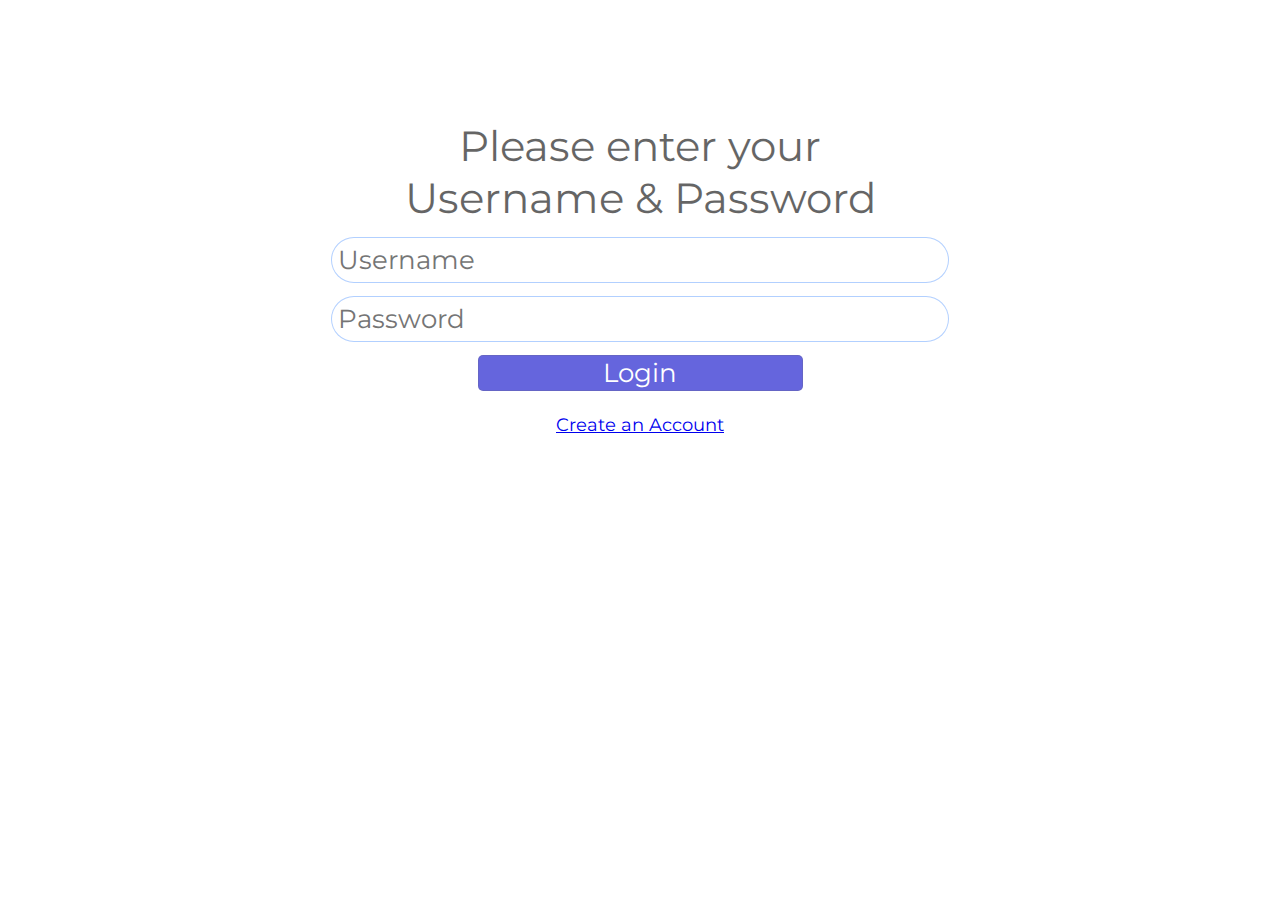
<file: htdocs/index.html>
<html>
<head>
    <title>Login Page</title>
    <script type="text/javascript" src="js/code.js"></script>
    <link href="css/login.css" rel="stylesheet">
    <link href="https://fonts.googleapis.com/css2?family=Montserrat" rel ="stylesheet">
</head>
<body>

    <h1 id="title">Login Page</h1>

    <div id="loginDiv">
        <span id="inner-title">Please enter your Username & Password</span>
        <input type="text" id="loginName" placeholder="Username" /><br />
        <input type="password" id="loginPassword" placeholder="Password" /><br />
        <button type="button" id="loginButton" class="buttons" onclick="doLogin();"> Login </button><br/>
        <span id="loginResult"></span>
        <a id = "createAccount" href="createAccount.html">Create an Account</a>


    </div>

</body>
</html>
</file>
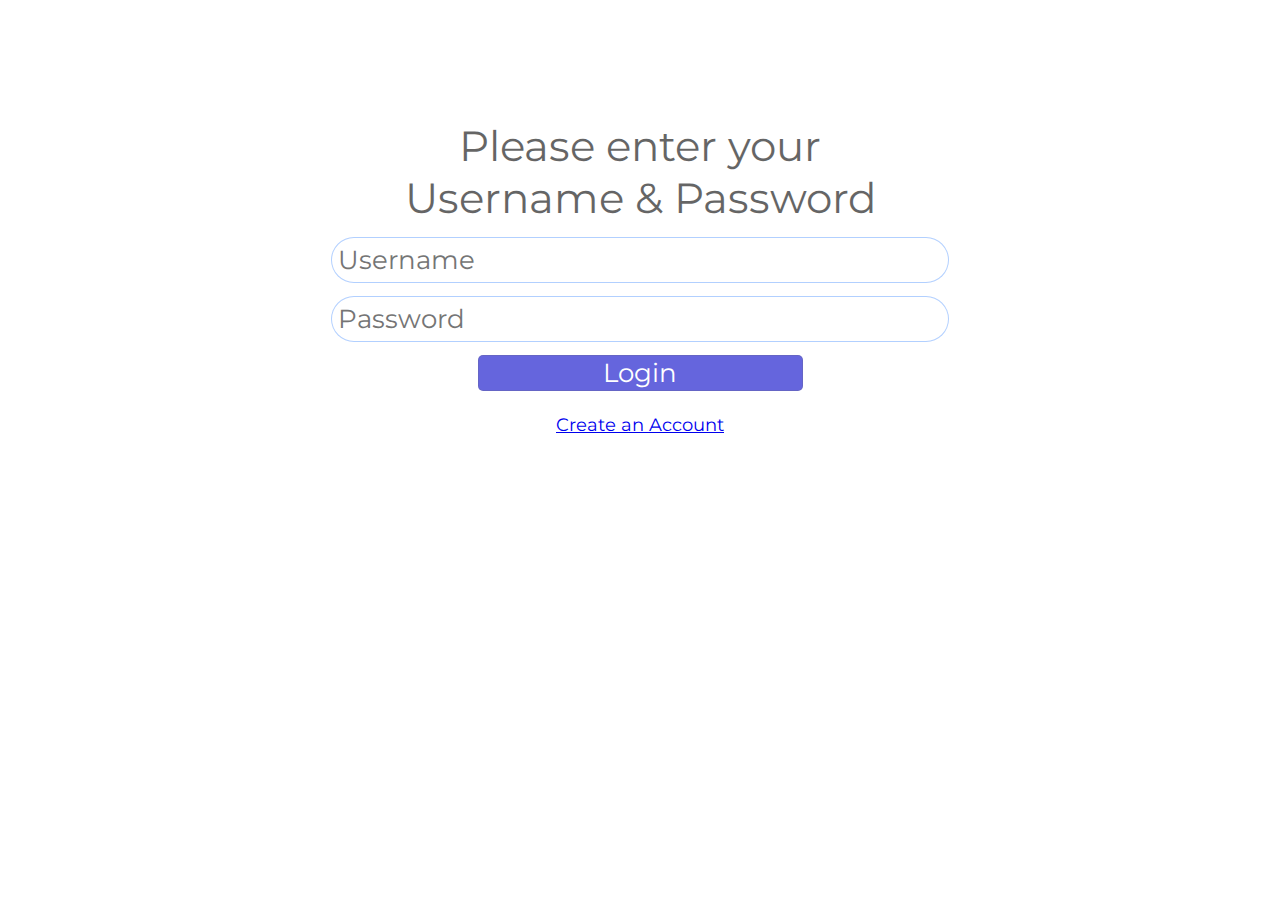
<file: htdocs/contactsPage.html>
<html>

<head>
    <title>Contacts Page</title>
    <script type="text/javascript" src="js/code.js" onload="readCookie()"></script>
    <link href="css/login.css" rel="stylesheet">
    <link href="https://fonts.googleapis.com/icon?family=Material+Icons" rel="stylesheet">
</head>

<body id="contactsBody" onload="checkQueries()">
    <div class="popup-container" id="popup1">
        <form class="popup-content" action="javascript:addContact()">
        <h2>Add Contact</h2>
        <input type="text" id="ContactName" placeholder="Name" required><br />
        <input type="email" id="ContactEmail" placeholder="Email" required><br />
        <input type="tel" id="ContactPhone" pattern="[0-9]{3}-[0-9]{3}-[0-9]{4}" placeholder="123-456-7890" required><br />
        <input  id="SaveContactAdd" type="submit" value="Add">
        <button class="close-btn" id="closePopup1">Close</button>
        </form>
    </div>
    <div class="popup-container" id="popup2">
        <form class="popup-content" action="javascript:updateContact()">
        <h2>Edit Contact</h2>
        <input type="text" id="ContactName2" placeholder="Name" required><br />
        <input type="email" id="ContactEmail2" placeholder="Email" required><br />
        <input type="tel" id="ContactPhone2" pattern="[0-9]{3}-[0-9]{3}-[0-9]{4}" placeholder="123-456-7890" required><br />
        <input  id="EditContact" type="submit" value="Update">
        <button class="close-btn" id="closePopup2">Close</button>
        </form>
    </div>
    <button type="button" id="signout" class="signOut" onclick="signOut();"> Sign Out </button>
    <div id="inner-body">
      <h1><p style="font-family: Calibri">Contacts List</h1>
        <div id="input-group">
            <input type="search" id="search" placeholder="Search Contacts">
            <button type="button" id="search-all" class="buttons" onclick="search('%');">Search All</button>
        </div>
        <span id="searchError"></span>
        <div class="tableWrapper">
            <table class="cringe" id="table">
                <thead>
                    <tr>
                        <th>Name</th>
                        <th>Email</th>
                        <th>Phone</th>
                        <th></th>
                    </tr>
                </thead>
                <tbody id="contactsTableBody">
                </tbody>
            </table>
        <div>
        <div id="pageRow">
            <button type="button" id="page-back" class="buttons" onclick="pageBack();"> Previous Page</button>
            <button type="button" id="page-for" class="buttons" onclick="pageForward();"> Next Page</button>
        </div>
        <div id="addContactDiv">
            <button type="button" id="openPopup1" class="buttons"> Add Contact </button>
        </div>
    </div>
</body>

<script>
    document.getElementById('search').addEventListener("keypress", function (e) {
        if (e.key == "Enter") {
            search(document.getElementById('search').value)
        }
    });

    //code for the popup elements
    // Get elements
    const popup = document.getElementById('popup1');
    const openPopupButton = document.getElementById('openPopup1');
    const closePopupButton = document.getElementById('closePopup1');

    // Open the popup
    openPopupButton.addEventListener('click', () => {
      popup.style.display = 'flex';
    });

    // Close the popup
    closePopupButton.addEventListener('click', () => {
      popup.style.display = 'none';
      document.getElementById('ContactName').value = "";
		  document.getElementById('ContactEmail').value = "";
		  document.getElementById('ContactPhone').value = "";
    });

    // Close the popup when clicking outside the content
    popup.addEventListener('click', (e) => {
      if (e.target === popup) {
        popup.style.display = 'none';
      }
    });
</script>

</html>
</file>
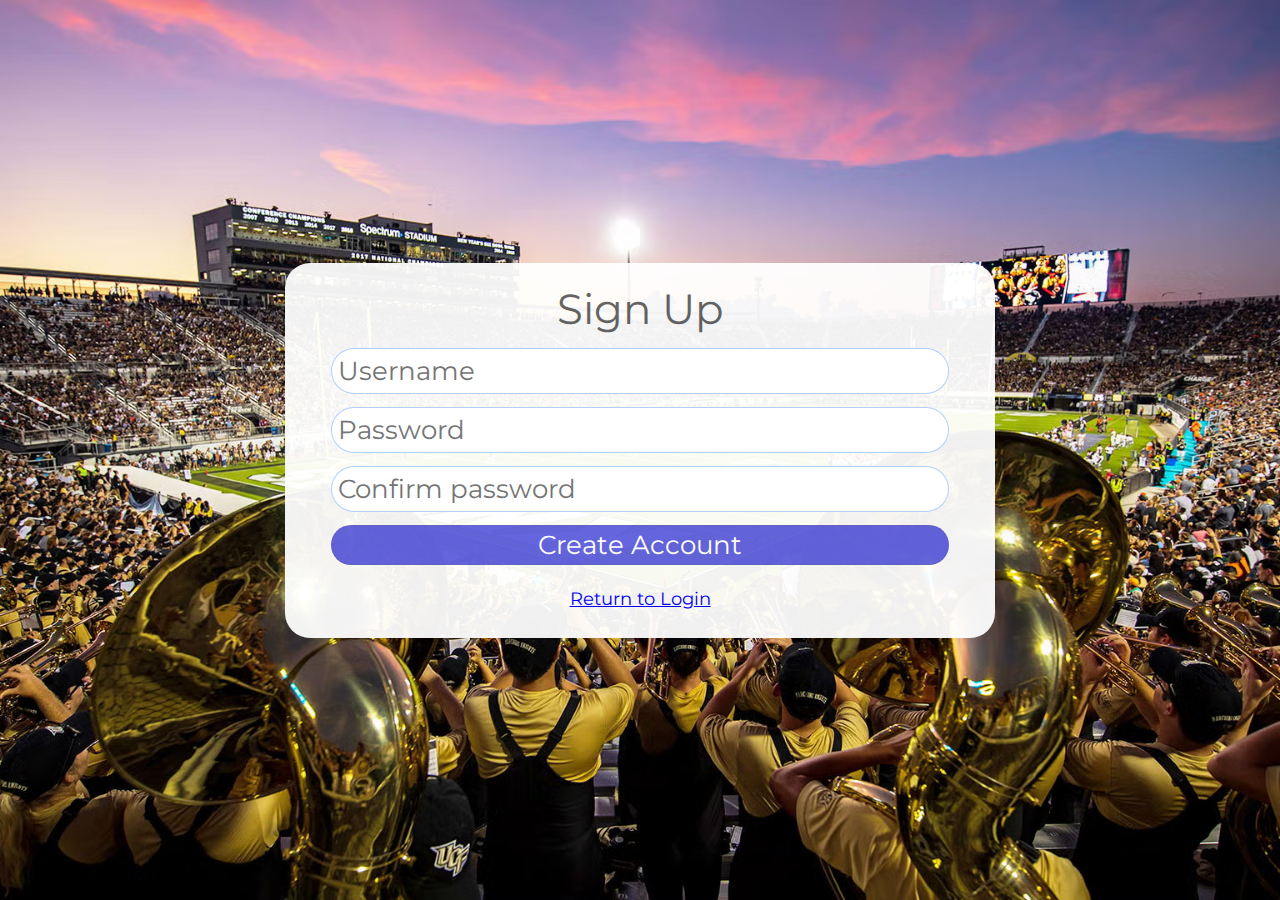
<file: htdocs/createAccount.html>
<html>
<head>
    <title>Test Project</title>
    <script type="text/javascript" src="js/code.js"></script>
    <link href="css/login.css" rel="stylesheet">
    <link href="https://fonts.googleapis.com/css2?family=Montserrat" rel="stylesheet">
</head>
<body id="loginBody">

    <div id="loginDiv">
        <span id="inner-title">Sign Up</span>
        <input type="text" id="username" placeholder="Username" /><br />
        <input type="password" id="password" placeholder="Password" /><br />
        <input type="password" id="passwordConfirm" placeholder="Confirm password" /><br />
        <button type="button" id="loginButton" class="loginButton" onclick="createAccount();"> Create Account
        </button><br />

        <span id="createAccountResult"></span>
        <a id="createAccount" href="index.html">Return to Login</a>

    </div>
</body>
</html>
</file>
<file: htdocs/css/login.css>
#loginBody {
    background-image: url("ucfimage.avif");
    display:flex;
    align-items: center;
    background-position: center;
    background-repeat: no-repeat;
    background-color: black;
    background-size: cover;
}

#contactsBody {
    background-image: url("ucfimage.avif");
    align-items: center;
    background-position: center;
    background-repeat: no-repeat;
    background-color: black;
    background-size: cover;
}

#title {
    font-size: 40px;
    width: 100%;
    margin: 2%;
    margin-left: auto;
    text-align: center;
    font-family: 'Montserrat', sans-serif;
    color: #FFFFFF;
}

#loginDiv {
    font-size: 30px;
    border-radius: 25px;
    width: 650px;
    height:auto;
    margin:auto;
    padding-inline: 30px;
    padding-top: 20px;
    padding-bottom: 15px;
    background-color: rgba(255,255,255,.94);
    text-align: center;
}

#inner-title {
    display: inline-block;
    font-size: 1.4em;
    width: 90%;
    text-align: center;
    margin-bottom: 2%;
    font-family: 'Montserrat', sans-serif;
    color: #000000;
    opacity: 60%;
}

#pageRow{
    display: flex;
    flex-direction: row;
    justify-content: space-between;
}
#page-back, #page-for{
    visibility: hidden;
    margin-bottom: 50px;
}

#input-group{
    display: flex;
    flex-direction: row;
    justify-content: space-around;
    align-items: center;
    margin-bottom: 10px;
}

.buttons {
    font-size: 26px;
    color:#FFFFFF;
    border-radius: 5px;
    border: 1px solid rgba(0, 0, 0, 0.2);
    width: 50%;
    background-color: rgb(0,0,200);
    margin-bottom: 10px;
    opacity:60%;
    font-family: 'Montserrat', sans-serif;
    transition: all ease-in-out .2s;
}

.buttons:hover {
    background-color: rgb(0, 0, 128);
    cursor:pointer;
    color: #FFFFFF;
}

.loginButton {
    font-size: 26px;
    color: #FFFFFF;
    border-radius: 30px;
    padding: 3px;
    border: 1px solid rgba(0, 0, 0, 0.2);
    width: 95%;
    background-color: rgb(0, 0, 200);
    margin-bottom: 10px;
    opacity: 60%;
    font-family: 'Montserrat', sans-serif;
}

.loginButton:hover {
    background-color: rgb(0, 0, 128);
    cursor: pointer;
    color: #FFFFFF;
    transition: all ease-in-out .2s;
}

#search-all {
    margin-bottom: 0px;
}

input[type="text"],
input[type="email"],
input[type="tel"],
input[type="password"]{
    font-size: 26px;
    border-radius: 30px;
    padding:6px;
    border: 1.5px solid rgba(0, 100, 255, 0.3);
    text-align:left;
    width: 95%;
    margin-bottom: 2%;
    font-family: 'Montserrat', sans-serif;
}

input[type="search"]{
    font-size: 26px;
    border-radius: 5px;
    border: 1.5px solid rgba(0, 100, 255, 0.3);
    text-align: left;
    width: 40%;
    font-family: 'Montserrat', sans-serif;
}

#createAccount {
    text-align: center;
    display:block;
    margin-block: 2%;
    font-size: .6em;
    font-family: 'Montserrat', sans-serif;
}


/* Contacts Page */

table {
    width: 100%;
    /* border-collapse: collapse; */
    overflow: hidden;
    visibility: hidden;
    min-height: 30%;
    text-align: center;
    border-radius: 25px;
    border: 1px solid black;
    border-spacing: 0; /* Removes extra gaps */
    overflow: hidden; /* Ensures proper rounding */
}

h1 {
    text-align: center;
    color: white;
    font-size: 3em;
    margin-top: 10px;
}

th,
tr {
    border-collapse: unset;
    border-spacing: 1px;
    border: 1px solid black;
    background-color: #f2f2f2;
    padding: 8px;
    text-align: center;
    font-family: Verdana, sans-serif;
}

tr:nth-child(even){
    border-collapse: unset;
    border-spacing: 1px;
    border: 1px solid black;
    height: 45px;
    background-color: lightgoldenrodyellow
}

tr{
    height: 50;
    background-color:#ffffe9;
}
th {
    background-color: darkblue;
    color: white;
    font-size: 1.875em;
    height: 50px;
}

#inner-body {
    background-color: rgba(75, 75, 75, 0.9);
    padding-bottom: 50px;
    min-height: 60%;
    position: relative;
}

#addContactDiv {
    position: absolute;
    bottom: 30px;
    text-align: center;
    width: 100%;
    margin-top: 20px;
}
.buttonBox {
    display: flex;
    justify-content: space-evenly;
}
.removeButton {
    background-color: transparent;
    border: none;
    width:30px;
    height:30px;
    background: url('icons8-trash-can-48.png') no-repeat center center;
    background-size: contain;
    cursor: pointer;
    transition: all ease-in-out .2s;
}

.removeButton:hover {
    background-color: transparent;
    filter: brightness(0.8);
}

.updateButton {
    background-color: transparent; 
    border: none; 
    width: 30px; 
    height: 30px; 
    background: url('icons8-edit-profile-40.png') no-repeat center center;
    background-size: contain; 
    cursor: pointer;
    transition: all ease-in-out .2s;
}

.updateButton:hover {
    background-color: transparent; 
    filter: brightness(0.8); 
}

.signOut {
    background-color: rgb(180, 180, 180);
    border-width: 1.2px;
    border-radius: 2px;
    color: #FFFFFF;
    width: 110px;
    font-size: 1.5em;
    transition: all ease-in-out .2s;
}
.signOut:hover {
    background-color: rgb(46, 46, 46);
    cursor: pointer;
    color: #FFFFFF;
}
.popup-container {
    display: none; /* Hidden by default */
    position: absolute;
    top: 0%;
    left: 0%;
    width: 100%;
    height: 100%;
    background: rgba(0, 0, 0, 0.5); /* Dark overlay */
    justify-content: center;
    align-items: center;
    z-index: 10;
  }
  .popup-content {
    background: rgb(234, 255, 139);
    padding: 20px;
    border-radius: 10px;
    box-shadow: 0 4px 10px rgba(0, 0, 0, 0.2);
    text-align: center;
  }
  .CreateButton{
    font-size: 20pt;
  }
  .tableWrapper {
    width: 90%;
    justify-content: center;
    margin-left: 5%;
    text-align: center;
}

#searchError {
    color:#ff3e3e;
    font-size: 20px;
    margin-left:12px;
    border-radius:10px;
    padding:3px
}

#openPopup1 {
    margin-right:10%;
}
</file>
